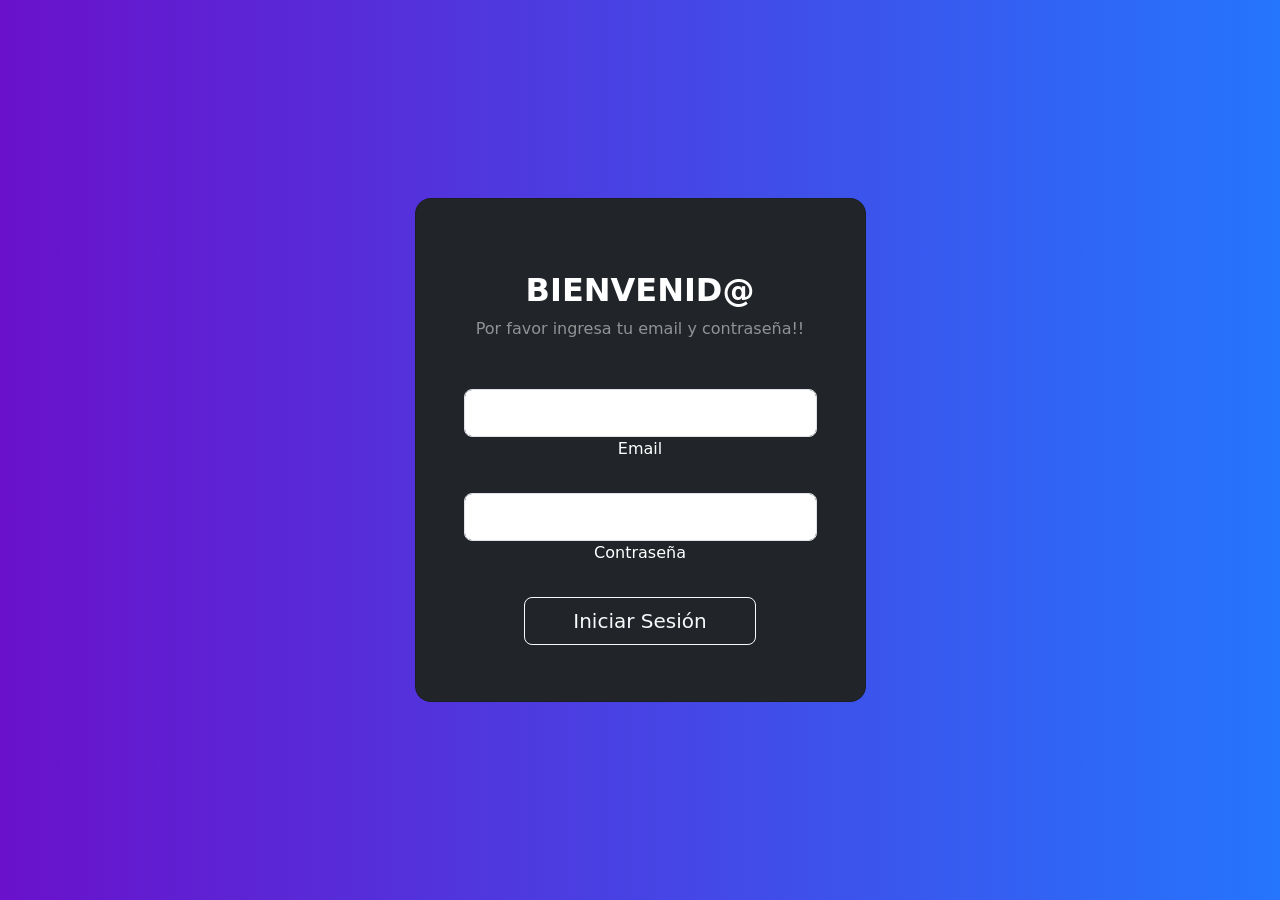
<file: data/index.html>
<!DOCTYPE html>
<html lang="en">
<head>
    <meta charset="UTF-8">
    <meta http-equiv="X-UA-Compatible" content="IE=edge">
    <meta name="viewport" content="width=device-width, initial-scale=1.0">
    <link rel="stylesheet" href="./assets/login.css">
    <link href="https://cdn.jsdelivr.net/npm/bootstrap@5.1.3/dist/css/bootstrap.min.css" rel="stylesheet" integrity="sha384-1BmE4kWBq78iYhFldvKuhfTAU6auU8tT94WrHftjDbrCEXSU1oBoqyl2QvZ6jIW3" crossorigin="anonymous">
    <script src="https://cdn.jsdelivr.net/npm/@popperjs/core@2.10.2/dist/umd/popper.min.js" integrity="sha384-7+zCNj/IqJ95wo16oMtfsKbZ9ccEh31eOz1HGyDuCQ6wgnyJNSYdrPa03rtR1zdB" crossorigin="anonymous"></script>
    <script src="https://cdn.jsdelivr.net/npm/bootstrap@5.1.3/dist/js/bootstrap.bundle.min.js" integrity="sha384-ka7Sk0Gln4gmtz2MlQnikT1wXgYsOg+OMhuP+IlRH9sENBO0LRn5q+8nbTov4+1p" crossorigin="anonymous"></script>    
    <title>Document</title>
</head>
<body>
    <section class="vh-100 gradient-custom">
        <div class="container py-5 h-100">
            <div class="row d-flex justify-content-center align-items-center h-100">
                <div class="col-12 col-md-8 col-lg-6 col-xl-5">
                    <div class="card bg-dark text-white" style="border-radius: 1rem;">
                        <div class="card-body px-5 pt-5 pb-5 text-center">
                            <form id="formLogin">
                                <div class="mb-md-2 mt-md-4">                    
                                    <h2 class="fw-bold mb-2 text-uppercase">Bienvenid@</h2>
                                    <p class="text-white-50 mb-5">Por favor ingresa tu email y contraseña!!</p>
                        
                                    <div class="form-outline form-white mb-4">
                                        <input type="email" id="inputEmail" class="form-control form-control-lg" autocomplete="off" />
                                        <label class="form-label" for="inputEmail">Email</label>
                                    </div>
                        
                                    <div class="form-outline form-white mb-4">
                                        <input type="password" id="inputPassword" class="form-control form-control-lg" />
                                        <label class="form-label" for="inputPassword">Contraseña</label>
                                    </div>
                        
                                    <button class="btn btn-outline-light btn-lg px-5 btnLogin" type="submit">
                                        Iniciar Sesión
                                    </button>                    
                                </div>
                            </form>
                        </div>
                    </div>
                </div>
            </div>
        </div>
    </section>    
    <script src="./assets/sweetalert2@11.js"></script>
    <script src="./assets/global.js"></script> 
    <script src="./assets/login.js"></script> 
</body>
</html>
</file>
<file: data/assets/login.css>
.gradient-custom {
    /* fallback for old browsers */
    background: #6a11cb;
  
    /* Chrome 10-25, Safari 5.1-6 */
    background: -webkit-linear-gradient(to right, rgba(106, 17, 203, 1), rgba(37, 117, 252, 1));
  
    /* W3C, IE 10+/ Edge, Firefox 16+, Chrome 26+, Opera 12+, Safari 7+ */
    background: linear-gradient(to right, rgba(106, 17, 203, 1), rgba(37, 117, 252, 1))
  }
</file>
